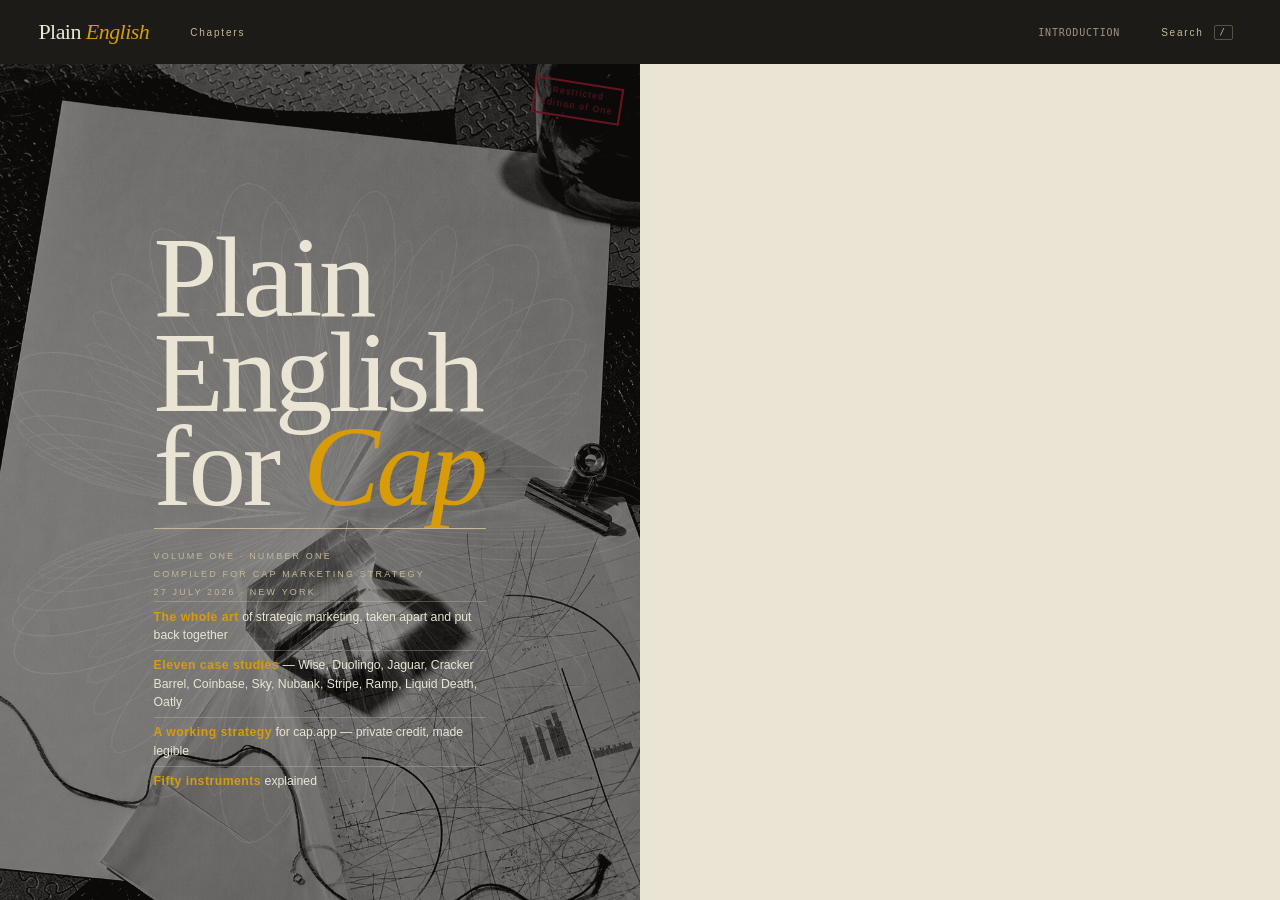
<file: index.html>
<!DOCTYPE html>
<html lang="en">
<head>
<meta charset="utf-8">
<meta name="viewport" content="width=device-width, initial-scale=1">
<title>Plain English for Cap — marketing strategy</title>
<meta name="description" content="A complete marketing and messaging strategy for Cap, with chapters, case studies, working papers, sources, and practical tools.">
<link rel="canonical" href="https://capstrategy.s82.studio/">
<link rel="icon" type="image/png" sizes="64x64" href="static/icons/plain-english-for-cap-64.png?v=appicon-2">
<link rel="shortcut icon" type="image/x-icon" href="static/icons/plain-english-for-cap.ico?v=appicon-2">
<link rel="apple-touch-icon" sizes="180x180" href="static/icons/plain-english-for-cap-touch-180.png?v=appicon-2">
<link rel="stylesheet" href="static/css/press.css?v=website-3">
</head>
<body class="site-mode" data-palette="#c0392b,#1e88a8,#d89b0a,#2e7d4f,#8e5bb5,#b3541e">

<header class="bar">
  <a class="bar__brand" href="#" aria-label="Plain English home">Plain <b>English</b></a>
  <button id="btn-contents" aria-label="Explore chapters">Chapters</button>
  <span class="bar__spacer"></span>
  <span class="bar__folio" id="running">Introduction</span>
  <button id="btn-search" aria-label="Search the site">Search <kbd>/</kbd></button>
  <button class="reader-legacy" id="btn-mark" aria-label="Bookmark this section">Mark</button>
  <button class="reader-legacy" id="btn-flow" aria-pressed="true" aria-label="Continuous reading">Flow</button>
</header>

<main class="stage" id="stage">
  <button class="reader-legacy" id="prev" aria-label="Previous section"></button>
  <div class="spread" id="spread"></div>
  <button class="reader-legacy" id="next" aria-label="Next section"></button>

  <div class="scrim" id="scrim"></div>
  <nav class="rail" id="rail" aria-label="Contents and search">
    <div class="rail__head"><span id="rail-title">Contents</span><button id="rail-close">✕</button></div>
    <div class="rail__search">
      <span style="color:#6a6254;font-family:var(--data);font-size:12px">⌕</span>
      <input id="q" type="search" placeholder="Search ideas, cases and tools…" autocomplete="off">
    </div>
    <div class="rail__body" id="rail-body"></div>
  </nav>
</main>

<script>window.__STATIC_SITE__ = true;</script>
<script src="static/js/plates.js?v=website-10"></script>
<script src="static/js/reader.js?v=website-10"></script>
</body>
</html>
</file>
<file: static/css/press.css>
/* ==========================================================================
   THE PLAIN ENGLISH ISSUE
   Art direction: a financial prospectus hijacked by a fashion quarterly.
   Ground is safety-tint stock; ink is engraved bordeaux and bottle green.
   ========================================================================== */

:root {
  /* --- the stock and the ink ------------------------------------------ */
  --paper:      #e9e4d4;   /* banknote safety tint */
  --paper-hi:   #f2eee1;   /* the brighter sheet used for insets */
  --tint:       #d6cdb6;   /* darker tint: rules, panels, guilloche */
  --tint-deep:  #c3b899;
  --ink:        #171512;   /* warm near-black, letterpress on rag */
  --ink-soft:   #4a443b;
  --ink-faint:  #7c7364;
  --bordeaux:   #6e1622;   /* engraved certificate red — deletions, marks */
  --vault:      #0e3b2e;   /* bond-engraving green — insertions, the fix */
  --steel:      #3d5a73;

  /* --- chart palette (validated: lightness band, chroma, CVD, contrast) - */
  --s1: #c0392b;  /* vermillion */
  --s2: #1e88a8;  /* marine */
  --s3: #d89b0a;  /* ochre — always direct-labelled, contrast warn */
  --s4: #2e7d4f;  /* vault green */
  --s5: #8e5bb5;  /* aubergine */
  --s6: #b3541e;  /* rust */
  --grid: #cbc2ab;

  /* --- lettering ------------------------------------------------------- */
  --display: "Big Caslon", "Playfair Display", "Hoefler Text", Georgia, serif;
  --furniture: "Copperplate", "Copperplate Gothic Light", Optima, "Gill Sans", sans-serif;
  --body: "Iowan Old Style", Charter, "Palatino Linotype", Georgia, serif;
  --data: "Avenir Next Condensed", "Avenir Next", "Helvetica Neue", Arial, sans-serif;
  --machine: Menlo, "SF Mono", Consolas, monospace;

  --page-w: 660px;
  --page-h: 880px;
  --turn: 420ms;
}

* { box-sizing: border-box; }

html, body {
  margin: 0; padding: 0; height: 100%;
  background: #201d18;
  color: var(--ink);
  font-family: var(--body);
  -webkit-font-smoothing: antialiased;
  overscroll-behavior: none;
}

body { display: flex; flex-direction: column; overflow: hidden; }

button { font: inherit; color: inherit; background: none; border: none; cursor: pointer; }
a { color: var(--bordeaux); }

::selection { background: var(--bordeaux); color: var(--paper); }

/* ==========================================================================
   MASTHEAD BAR — the running head of the whole publication
   ========================================================================== */

.bar {
  flex: 0 0 auto;
  display: flex; align-items: center; gap: 1.5rem;
  padding: 0 1.1rem; height: 44px;
  background: var(--ink); color: var(--paper);
  font-family: var(--furniture);
  font-size: 10px; letter-spacing: 0.22em; text-transform: uppercase;
  border-bottom: 1px solid #000;
  z-index: 40;
}
.bar__title { color: var(--paper); white-space: nowrap; }
.bar__title b { color: var(--s3); font-weight: 400; }
.bar__spacer { flex: 1 1 auto; }
.bar button {
  color: var(--tint-deep); letter-spacing: 0.18em; padding: 4px 8px;
  border: 1px solid transparent; white-space: nowrap;
}
.bar button:hover { color: var(--paper); border-color: #4b463c; }
.bar button[aria-pressed="true"] { color: var(--ink); background: var(--s3); }
.bar__folio { font-family: var(--machine); letter-spacing: 0.08em; color: var(--tint-deep); }

/* ==========================================================================
   STAGE
   ========================================================================== */

.stage {
  flex: 1 1 auto; position: relative; overflow: hidden;
  display: flex; align-items: center; justify-content: center;
  background:
    radial-gradient(120% 90% at 50% 0%, #2b2721 0%, #181510 70%, #100e0a 100%);
  padding: 0;
}

.stage.is-flow {
  display: block; overflow-y: auto; padding: 0;
  scroll-behavior: smooth;
}

.spread {
  display: flex; gap: 0;
  filter: drop-shadow(0 24px 60px rgba(0,0,0,.55));
  transition: transform var(--turn) cubic-bezier(.2,.8,.25,1), opacity var(--turn) ease;
}
.spread.turning { opacity: 0; transform: translateX(-14px) scale(.995); }
.stage.is-flow .spread {
  margin: 0 auto 2.2rem; filter: drop-shadow(0 14px 34px rgba(0,0,0,.45));
  transition: none;
}
.stage.is-flow .spread--flow-stack {
  display: block;
  margin: 0;
  filter: none;
}
.stage.is-flow .spread--flow-stack > .spread {
  width: calc(var(--page-w) * 2);
}

@media (max-width: 1180px) {
  .stage.is-flow .spread--flow-stack > .spread {
    width: var(--page-w);
  }
}

/* ==========================================================================
   THE PAGE
   ========================================================================== */

.page {
  position: relative;
  width: var(--page-w); height: var(--page-h);
  background: var(--paper);
  font-size: calc(var(--page-h) / 62);
  overflow: hidden;
  display: flex; flex-direction: column;
  padding: 2.4em 2.2em 2.6em;
}
.page + .page { border-left: 1px solid rgba(23,21,18,.14); }
.page--left  { box-shadow: inset -22px 0 34px -26px rgba(23,21,18,.55); }
.page--right { box-shadow: inset  22px 0 34px -26px rgba(23,21,18,.55); }

.page__scroll { flex: 1 1 auto; min-height: 0; overflow-y: auto; scrollbar-width: thin; }
.page__scroll::-webkit-scrollbar { width: 4px; }
.page__scroll::-webkit-scrollbar-thumb { background: var(--tint-deep); }

/* running head + folio: real document furniture */
.page__head {
  position: absolute; top: 1.15em; left: 2.2em; right: 2.2em;
  display: flex; justify-content: space-between; align-items: baseline;
  font-family: var(--furniture); font-size: .5em; letter-spacing: .2em;
  text-transform: uppercase; color: var(--ink-faint);
  border-bottom: .5px solid var(--tint-deep); padding-bottom: .5em;
  pointer-events: none;
}
.page__folio {
  position: absolute; bottom: 1.15em; font-family: var(--machine);
  font-size: .55em; letter-spacing: .1em; color: var(--ink-faint);
}
.page--left  .page__folio { left: 2.2em; }
.page--right .page__folio { right: 2.2em; }
.page--left  .page__rule, .page--right .page__rule {
  position: absolute; bottom: 2.05em; left: 2.2em; right: 2.2em;
  border-top: .5px solid var(--tint-deep);
}

/* ==========================================================================
   TYPE
   ========================================================================== */

.eyebrow {
  font-family: var(--furniture); font-size: .52em; letter-spacing: .26em;
  text-transform: uppercase; color: var(--bordeaux); margin-bottom: 1.1em;
  display: block;
}
.eyebrow--vault { color: var(--vault); }

h1.hed {
  font-family: var(--display); font-weight: 400;
  font-size: 3.1em; line-height: .92; letter-spacing: -.02em;
  margin: 0 0 .5em; color: var(--ink);
}
h2.hed { font-family: var(--display); font-weight: 400; font-size: 2em; line-height: .98; margin: 0 0 .5em; }
h3.subhed {
  font-family: var(--data); font-weight: 600; font-size: .78em;
  letter-spacing: .06em; text-transform: uppercase; color: var(--vault);
  margin: 1.5em 0 .45em;
}
h3.subhed:first-child { margin-top: 0; }

.standfirst {
  font-family: var(--display); font-size: 1.18em; line-height: 1.34;
  color: var(--ink-soft); margin: 0 0 1.4em; max-width: 34ch;
}

.cols { column-count: 2; column-gap: 1.6em; column-rule: .5px solid var(--tint); }
.cols--1 { column-count: 1; }

p { font-size: .72em; line-height: 1.52; margin: 0 0 .85em; text-align: justify; hyphens: auto; }
p.lead { text-align: left; }
p:last-child { margin-bottom: 0; }

.dropcap::first-letter {
  font-family: var(--display); float: left; font-size: 3.5em; line-height: .74;
  padding: .05em .09em 0 0; color: var(--bordeaux);
}

em { font-style: italic; }
strong { font-weight: 600; }
.sc { font-variant: small-caps; letter-spacing: .04em; }

.note {
  font-family: var(--data); font-size: .58em; line-height: 1.42;
  color: var(--ink-soft); text-align: left;
}

/* margin sidenotes */
.sidenote {
  border-left: 2px solid var(--bordeaux); padding-left: .8em; margin: 1.1em 0;
  break-inside: avoid;
}
.sidenote__label {
  font-family: var(--furniture); font-size: .48em; letter-spacing: .2em;
  text-transform: uppercase; color: var(--bordeaux); display: block; margin-bottom: .4em;
}
.sidenote p { font-family: var(--data); font-size: .62em; line-height: 1.45; text-align: left; }

/* lists */
ul.ticks, ol.steps { margin: .6em 0 1em; padding-left: 1.1em; }
ul.ticks { list-style: none; padding-left: 0; }
ul.ticks li {
  font-size: .7em; line-height: 1.46; margin-bottom: .5em;
  padding-left: 1.3em; position: relative;
}
ul.ticks li::before {
  content: "§"; position: absolute; left: 0; color: var(--bordeaux);
  font-family: var(--display); font-size: .95em;
}
ol.steps li { font-size: .7em; line-height: 1.46; margin-bottom: .55em; }
ol.steps li::marker { font-family: var(--machine); font-size: .8em; color: var(--vault); }

/* ==========================================================================
   THE SIGNATURE: the redline. Copy shown as a marked-up legal document.
   ========================================================================== */

.redline {
  background: var(--paper-hi); border: .5px solid var(--tint-deep);
  padding: 1em 1.1em; margin: 1em 0; position: relative; break-inside: avoid;
}
.redline::before {
  content: attr(data-mark);
  position: absolute; top: -.62em; left: .9em; background: var(--paper-hi);
  padding: 0 .5em; font-family: var(--furniture); font-size: .46em;
  letter-spacing: .22em; text-transform: uppercase; color: var(--ink-faint);
}
.redline__row { display: block; margin-bottom: .7em; }
.redline__row:last-child { margin-bottom: 0; }
.redline__tag {
  font-family: var(--furniture); font-size: .44em; letter-spacing: .2em;
  text-transform: uppercase; display: block; margin-bottom: .25em;
}
.redline__tag--cut { color: var(--bordeaux); }
.redline__tag--set { color: var(--vault); }
.redline .cut {
  font-family: var(--body); font-size: .72em; line-height: 1.4; display: block;
  color: var(--bordeaux); text-decoration: line-through;
  text-decoration-thickness: 1px; text-decoration-color: rgba(110,22,34,.7);
}
.redline .set {
  font-family: var(--body); font-size: .78em; line-height: 1.36; display: block;
  color: var(--vault); font-weight: 600;
  border-bottom: 1.5px solid rgba(14,59,46,.35); padding-bottom: .15em;
}
.redline__why {
  font-family: var(--data); font-size: .58em; line-height: 1.42; color: var(--ink-soft);
  margin-top: .6em; padding-top: .5em; border-top: .5px dashed var(--tint-deep);
}

/* ==========================================================================
   TEARSHEET — the finance-document data block
   ========================================================================== */

.tearsheet {
  border: 1px solid var(--ink); padding: .9em 1em; margin: 1em 0;
  background: var(--paper-hi); break-inside: avoid;
}
.tearsheet__head {
  font-family: var(--furniture); font-size: .48em; letter-spacing: .22em;
  text-transform: uppercase; border-bottom: 1px solid var(--ink);
  padding-bottom: .5em; margin-bottom: .7em; display: flex; justify-content: space-between;
}
.tearsheet__grid { display: grid; grid-template-columns: repeat(2, 1fr); gap: .8em 1.2em; }
.tearsheet__grid--3 { grid-template-columns: repeat(3, 1fr); }
.ts-figure { display: block; font-family: var(--display); font-size: 1.75em; line-height: 1; color: var(--bordeaux); }
.ts-figure--vault { color: var(--vault); }
.ts-label {
  display: block; font-family: var(--data); font-size: .56em; line-height: 1.3;
  letter-spacing: .04em; color: var(--ink-soft); margin-top: .35em;
}

/* ==========================================================================
   PULL QUOTE
   ========================================================================== */

.pullquote { display: flex; flex-direction: column; justify-content: center; height: 100%; }
.pullquote blockquote {
  margin: 0; font-family: var(--display); font-size: 2.5em; line-height: 1.04;
  letter-spacing: -.015em; text-indent: -.4em;
}
.pullquote cite {
  display: block; margin-top: 1.4em; font-family: var(--furniture); font-style: normal;
  font-size: .5em; letter-spacing: .2em; text-transform: uppercase; color: var(--bordeaux);
}

/* ==========================================================================
   PLATES — full-bleed image with the caption running up the outer margin
   ========================================================================== */

.page--plate { padding: 0; }
.plate { position: absolute; inset: 0; overflow: hidden; background: var(--ink); }
.plate img { width: 100%; height: 100%; object-fit: cover; display: block; }
.plate--duo { filter: grayscale(1) contrast(1.08); }
.plate--tint img { filter: grayscale(1) contrast(1.05) sepia(.18); }
.plate__frame { position: absolute; inset: 1.6em; overflow: hidden; }
.page--plate.is-framed .plate { background: var(--paper); }

.plate__caption {
  position: absolute; bottom: 2.4em; writing-mode: vertical-rl;
  font-family: var(--data); font-size: .55em; line-height: 1.4; letter-spacing: .05em;
  color: var(--paper); max-height: 22em; text-shadow: 0 1px 4px rgba(0,0,0,.7);
  z-index: 3;
}
.page--left .plate__caption { left: .95em; }
.page--right .plate__caption { right: .95em; }
.plate__caption b { font-weight: 600; letter-spacing: .12em; text-transform: uppercase; }
.plate__caption .credit { color: var(--tint-deep); font-size: .9em; }
.plate--onpaper .plate__caption { color: var(--ink-soft); text-shadow: none; }
.plate--onpaper .plate__caption .credit { color: var(--ink-faint); }

.plate__overlay {
  position: absolute; left: 2.2em; right: 2.2em; bottom: 3em; z-index: 3;
  color: var(--paper); text-shadow: 0 2px 14px rgba(0,0,0,.75);
}
.plate__overlay .hed { color: var(--paper); }
.plate__scrim {
  position: absolute; inset: 0; z-index: 2;
  background: linear-gradient(0deg, rgba(10,9,7,.82) 0%, rgba(10,9,7,.2) 42%, rgba(10,9,7,0) 70%);
}

/* ==========================================================================
   FIGURES / CHARTS
   ========================================================================== */

.figure { margin: 1em 0; break-inside: avoid; }
.figure__head {
  font-family: var(--data); font-size: .62em; font-weight: 600; letter-spacing: .04em;
  text-transform: uppercase; color: var(--ink); margin-bottom: .15em;
}
.figure__sub { font-family: var(--data); font-size: .56em; color: var(--ink-soft); margin-bottom: .6em; }
.figure svg { width: 100%; height: auto; display: block; overflow: visible; }
.figure__foot {
  font-family: var(--data); font-size: .5em; line-height: 1.4; color: var(--ink-faint);
  margin-top: .5em; border-top: .5px solid var(--tint); padding-top: .35em;
}
.figure__legend { display: flex; flex-wrap: wrap; gap: .5em .9em; margin: .45em 0 .2em; }
.figure__legend span {
  font-family: var(--data); font-size: .54em; color: var(--ink-soft);
  display: inline-flex; align-items: center; gap: .35em;
}
.figure__legend i { width: .75em; height: .75em; border-radius: 2px; display: inline-block; }
.axis text { font-family: var(--data); font-size: 9px; fill: var(--ink-faint); }
.axis line, .axis path { stroke: var(--grid); stroke-width: .75; }
.gridline { stroke: var(--grid); stroke-width: .5; stroke-dasharray: 2 3; }
.val-label { font-family: var(--data); font-size: 9px; font-weight: 600; fill: var(--ink); }
.series-label { font-family: var(--data); font-size: 9px; font-weight: 600; }

/* data table fallback, always available */
table.data { width: 100%; border-collapse: collapse; margin: .6em 0; }
table.data th, table.data td {
  font-family: var(--data); font-size: .58em; text-align: left;
  padding: .35em .5em; border-bottom: .5px solid var(--tint);
}
table.data th {
  font-weight: 600; letter-spacing: .06em; text-transform: uppercase;
  color: var(--vault); border-bottom: 1px solid var(--ink);
}
table.data td.num { text-align: right; font-family: var(--machine); font-size: .55em; }
table.data tr:hover td { background: var(--paper-hi); }

/* ==========================================================================
   SOURCE APPARATUS — citations sit next to the claim, never in a far footer
   ========================================================================== */

.cite {
  font-family: var(--data); font-size: .82em; vertical-align: super;
  color: var(--bordeaux); text-decoration: none; padding: 0 .1em; font-weight: 600;
}
.cite:hover { background: var(--bordeaux); color: var(--paper); }
.sourcebar {
  margin-top: auto; padding-top: .6em; border-top: .5px solid var(--tint-deep);
  font-family: var(--data); font-size: .5em; line-height: 1.45; color: var(--ink-faint);
}
.sourcebar b {
  font-family: var(--furniture); font-size: .9em; letter-spacing: .18em;
  text-transform: uppercase; color: var(--ink-soft); display: block; margin-bottom: .3em;
}
.sourcebar a { color: var(--ink-soft); text-decoration: none; border-bottom: .5px solid var(--tint-deep); }
.sourcebar a:hover { color: var(--bordeaux); border-color: var(--bordeaux); }
.sourcebar li { margin-bottom: .25em; }
.sourcebar ol { margin: 0; padding-left: 1.2em; }

/* ==========================================================================
   COVER + PART OPENERS
   ========================================================================== */

.page--cover { padding: 0; background: var(--ink); }
.cover__art { position: absolute; inset: 0; opacity: .5; }
.cover__art img { width: 100%; height: 100%; object-fit: cover; filter: grayscale(1) contrast(1.2); }
.cover__guilloche { position: absolute; inset: 0; opacity: .3; mix-blend-mode: screen; }
.cover__body { position: relative; z-index: 3; padding: 2.4em; height: 100%; display: flex; flex-direction: column; }
.cover__logo {
  font-family: var(--display); font-size: 4.6em; line-height: .82; color: var(--paper);
  letter-spacing: -.03em;
}
.cover__logo em { font-style: italic; color: var(--s3); }
.cover__rule { border-top: 1px solid var(--tint-deep); margin: .8em 0 1em; }
.cover__meta {
  font-family: var(--furniture); font-size: .5em; letter-spacing: .24em;
  text-transform: uppercase; color: var(--tint-deep); line-height: 2;
}
.cover__lines { margin-top: auto; }
.cover__lines li {
  font-family: var(--data); font-size: .68em; color: var(--paper); line-height: 1.5;
  list-style: none; border-top: .5px solid rgba(214,205,182,.3); padding: .45em 0;
}
.cover__lines li b { color: var(--s3); font-weight: 600; letter-spacing: .04em; }
.cover__stamp {
  position: absolute; top: 2.2em; right: 2.2em; transform: rotate(9deg);
  border: 2px solid var(--bordeaux); color: var(--bordeaux);
  font-family: var(--furniture); font-size: .46em; letter-spacing: .18em;
  padding: .5em .7em; text-align: center; line-height: 1.5; opacity: .92;
}

.page--part { background: var(--ink); color: var(--paper); justify-content: center; }
.page--part .part__no {
  font-family: var(--display); font-size: 7em; line-height: .8; color: var(--s3);
}
.page--part .part__name {
  font-family: var(--display); font-size: 2.6em; line-height: 1; color: var(--paper);
  margin: .3em 0 .6em;
}
.page--part .part__blurb {
  font-family: var(--data); font-size: .72em; line-height: 1.55; color: var(--tint-deep);
  max-width: 30ch; text-align: left;
}
.page--part .part__toc {
  margin-top: 1.6em; border-top: .5px solid rgba(214,205,182,.3); padding-top: .8em;
}
.page--part .part__toc li {
  list-style: none; font-family: var(--data); font-size: .6em; color: var(--tint-deep);
  display: flex; justify-content: space-between; gap: 1em; padding: .3em 0;
  border-bottom: .5px solid rgba(214,205,182,.14);
}
.page--part .part__toc li b { color: var(--paper); font-weight: 500; }
.page--part .page__head, .page--part .page__folio { color: rgba(214,205,182,.55); border-color: rgba(214,205,182,.25); }
.page--part .guilloche { position: absolute; inset: 0; opacity: .16; }

/* ==========================================================================
   CONTENTS PAGES
   ========================================================================== */

.toc__row {
  display: grid; grid-template-columns: 2.4em 1fr auto; gap: .7em;
  align-items: baseline; padding: .42em 0; border-bottom: .5px solid var(--tint);
}
.toc__no { font-family: var(--machine); font-size: .55em; color: var(--bordeaux); }
.toc__name { font-family: var(--body); font-size: .74em; line-height: 1.25; }
.toc__name small { display: block; font-family: var(--data); font-size: .72em; color: var(--ink-faint); }
.toc__folio { font-family: var(--machine); font-size: .55em; color: var(--ink-faint); }
.toc__row--part { border-bottom: 1px solid var(--ink); margin-top: .8em; }
.toc__row--part .toc__name { font-family: var(--furniture); font-size: .56em; letter-spacing: .18em; text-transform: uppercase; }

/* ==========================================================================
   PANELS: contents rail, search, marks
   ========================================================================== */

.rail {
  position: absolute; top: 0; bottom: 0; left: 0; width: 320px; z-index: 30;
  background: #1b1813; border-right: 1px solid #000; color: var(--tint-deep);
  transform: translateX(-100%); transition: transform 260ms cubic-bezier(.2,.8,.25,1);
  display: flex; flex-direction: column; overflow: hidden;
}
.rail.open { transform: none; }
.rail__head {
  padding: .9rem 1rem .7rem; border-bottom: 1px solid #302b23;
  font-family: var(--furniture); font-size: 10px; letter-spacing: .22em;
  text-transform: uppercase; color: var(--s3);
  display: flex; justify-content: space-between; align-items: center;
}
.rail__body { flex: 1 1 auto; overflow-y: auto; padding: .5rem 0 6rem; }
.rail__search {
  margin: .7rem 1rem; display: flex; align-items: center; gap: .5rem;
  border: 1px solid #3a342b; background: #12100c; padding: .45rem .6rem;
}
.rail__search input {
  flex: 1; background: none; border: none; outline: none; color: var(--paper);
  font-family: var(--data); font-size: 13px;
}
.rail__search input::placeholder { color: #6a6254; }
.rail__group {
  padding: .9rem 1rem .3rem; font-family: var(--furniture); font-size: 9px;
  letter-spacing: .22em; text-transform: uppercase; color: #6a6254;
}
.rail__item {
  display: flex; gap: .7rem; align-items: baseline; width: 100%; text-align: left;
  padding: .4rem 1rem; border-left: 2px solid transparent;
}
.rail__item:hover { background: #241f19; color: var(--paper); }
.rail__item.current { border-left-color: var(--s3); background: #241f19; color: var(--paper); }
.rail__item .n { font-family: var(--machine); font-size: 10px; color: #6a6254; min-width: 2.2em; }
.rail__item .t { font-family: var(--data); font-size: 13px; line-height: 1.3; }
.rail__item .t small { display: block; color: #6a6254; font-size: 11px; }
.rail__empty { padding: 1.4rem 1rem; font-family: var(--data); font-size: 12px; color: #6a6254; }

.scrim {
  position: absolute; inset: 0; background: rgba(8,7,5,.55); z-index: 25;
  opacity: 0; pointer-events: none; transition: opacity 200ms;
}
.scrim.on { opacity: 1; pointer-events: auto; }

/* page turn zones — big invisible hit targets on the outer thirds */
.turnzone {
  position: absolute; top: 0; bottom: 0; width: 12%; z-index: 10;
  display: flex; align-items: center; justify-content: center;
  opacity: 0; transition: opacity 160ms;
}
.turnzone:hover { opacity: 1; }
.turnzone--prev { left: 0; } .turnzone--next { right: 0; }
.turnzone span {
  font-family: var(--furniture); font-size: 11px; letter-spacing: .2em;
  color: var(--tint-deep); border: 1px solid #4b463c; padding: .8rem .5rem;
  writing-mode: vertical-rl; background: rgba(20,18,14,.7);
}

/* ==========================================================================
   THE CLARITY INSTRUMENT (live tool inside the toolkit section)
   ========================================================================== */

.instrument { border: 1px solid var(--ink); background: var(--paper-hi); padding: .9em; margin: .8em 0; }
.instrument textarea {
  width: 100%; height: 7em; background: var(--paper); border: .5px solid var(--tint-deep);
  font-family: var(--body); font-size: .68em; line-height: 1.45; padding: .6em; color: var(--ink);
  resize: none; outline: none;
}
.instrument textarea:focus { border-color: var(--bordeaux); }
.instrument__row { display: flex; gap: .6em; align-items: center; margin-top: .6em; }
.instrument__btn {
  font-family: var(--furniture); font-size: .48em; letter-spacing: .2em; text-transform: uppercase;
  border: 1px solid var(--ink); padding: .5em .9em; background: var(--ink); color: var(--paper);
}
.instrument__btn:hover { background: var(--bordeaux); border-color: var(--bordeaux); }
.instrument__out { margin-top: .8em; }
.gauge { height: .9em; background: var(--tint); position: relative; margin: .3em 0 .1em; }
.gauge i { position: absolute; inset: 0 auto 0 0; background: var(--vault); display: block; }
.gauge.warn i { background: var(--s3); }
.gauge.bad i { background: var(--bordeaux); }

/* ==========================================================================
   RESPONSIVE — one page at a time when the sheet won't fit
   ========================================================================== */

@media (max-width: 1180px) {
  body:not(.site-mode) .spread .page--left:not(.solo) { display: none; }
}

@media (prefers-reduced-motion: reduce) {
  * { transition-duration: .01ms !important; animation-duration: .01ms !important; }
  .stage.is-flow { scroll-behavior: auto; }
}

:focus-visible { outline: 2px solid var(--s3); outline-offset: 2px; }

/* print: it is a magazine, after all */
@media print {
  body { overflow: visible; background: #fff; }
  .bar, .rail, .turnzone, .scrim { display: none !important; }
  .stage { display: block; overflow: visible; padding: 0; background: #fff; }
  .spread { page-break-after: always; filter: none; }
}

/* ==========================================================================
   WEBSITE MODE — the publication is the site, not an object inside the site
   ========================================================================== */

html, body { height: 100%; background: var(--paper); overscroll-behavior: auto; }
body { overflow: hidden; }
.reader-legacy { display: none !important; }

.bar {
  height: 64px; padding: 0 clamp(1rem, 3vw, 3.5rem); gap: 2rem;
  background: rgba(23,21,18,.97); border: 0;
}
.bar__brand {
  color: var(--paper); text-decoration: none; font-family: var(--display);
  font-size: 22px; letter-spacing: -.025em; text-transform: none;
}
.bar__brand b { color: var(--s3); font-weight: 400; font-style: italic; }
.bar__folio {
  max-width: 28vw; overflow: hidden; text-overflow: ellipsis; white-space: nowrap;
  color: #9c9483;
}
.bar kbd {
  margin-left: .35rem; padding: .08rem .3rem; border: 1px solid #575044;
  border-radius: 2px; font-family: var(--machine); font-size: 9px;
}

.stage, .stage.is-flow {
  display: block; overflow-y: auto; padding: 0;
  background: var(--paper); scroll-behavior: smooth;
}
.spread, .stage.is-flow .spread--flow-stack {
  display: block; width: 100%; margin: 0; filter: none;
}
.stage.is-flow .spread--flow-stack > .site-section {
  display: grid; grid-template-columns: repeat(2, minmax(0, 1fr));
  width: 100%; margin: 0; filter: none;
}

.page {
  width: 100%; height: auto; min-height: min(860px, calc(100vh - 64px));
  padding: clamp(4rem, 7vw, 7rem) clamp(2rem, 6vw, 7rem);
  font-size: clamp(18px, 1.35vw, 22px); overflow: visible;
}
.page + .page, .page--left, .page--right { border: 0; box-shadow: none; }
.page__scroll { overflow: visible; }
.page__head, .page__folio, .page__rule { display: none; }
.page--text .page__scroll { max-width: 760px; margin: auto; width: 100%; }
.page--text .cols { column-count: 1; }
.page--text:nth-child(2n) { background: var(--paper-hi); }
.page--render-error { min-height: 52vh; }
.site-start-error {
  min-height: calc(100vh - 64px); padding: clamp(4rem, 10vw, 9rem);
  display: flex; flex-direction: column; justify-content: center;
}
.site-start-error h1 {
  max-width: 12ch; margin: 0 0 .4em; font: 400 clamp(3rem, 8vw, 7rem)/.92 var(--display);
}
.site-start-error p { max-width: 42ch; text-align: left; font-size: 1rem; }
.page--pull { padding-inline: clamp(3rem, 8vw, 9rem); }
.page--plate { min-height: min(860px, calc(100vh - 64px)); }
.plate__caption { bottom: 2rem; }
.page--cover { min-height: calc(100vh - 64px); }
.cover__body { padding: clamp(2rem, 6vw, 6rem); }
.cover__logo { font-size: clamp(4.2rem, 9vw, 10rem); max-width: 8ch; }
.cover__lines { max-width: 660px; }
.page--part { align-items: center; }
.page--part > div:last-child { width: min(760px, 100%); }
.page--part .part__name { font-size: clamp(3rem, 6vw, 6.5rem); }
.page--part .part__no { font-size: clamp(6rem, 14vw, 13rem); }
.toc__folio, .toc__no, .rail__item .n { display: none; }
.toc__row { grid-template-columns: 1fr; cursor: pointer; }
.toc__row:hover .toc__name { color: var(--bordeaux); }

.rail { position: fixed; top: 64px; width: min(420px, 92vw); }
.scrim { position: fixed; top: 64px; }
.rail__item { padding: .65rem 1.2rem; }
.rail__item .t { font-size: 14px; }

@media (max-width: 900px) {
  .stage.is-flow .spread--flow-stack > .site-section { grid-template-columns: 1fr; }
  .bar { gap: .6rem; }
  .bar__folio { display: none; }
  .bar__brand { margin-right: auto; }
  .page { min-height: auto; padding: 4rem 1.5rem; }
  .page--cover, .page--plate, .page--part { min-height: calc(100vh - 64px); }
  .cover__stamp { top: 1.4rem; right: 1.4rem; }
  .tearsheet__grid--3 { grid-template-columns: repeat(2, 1fr); }
}
</file>
